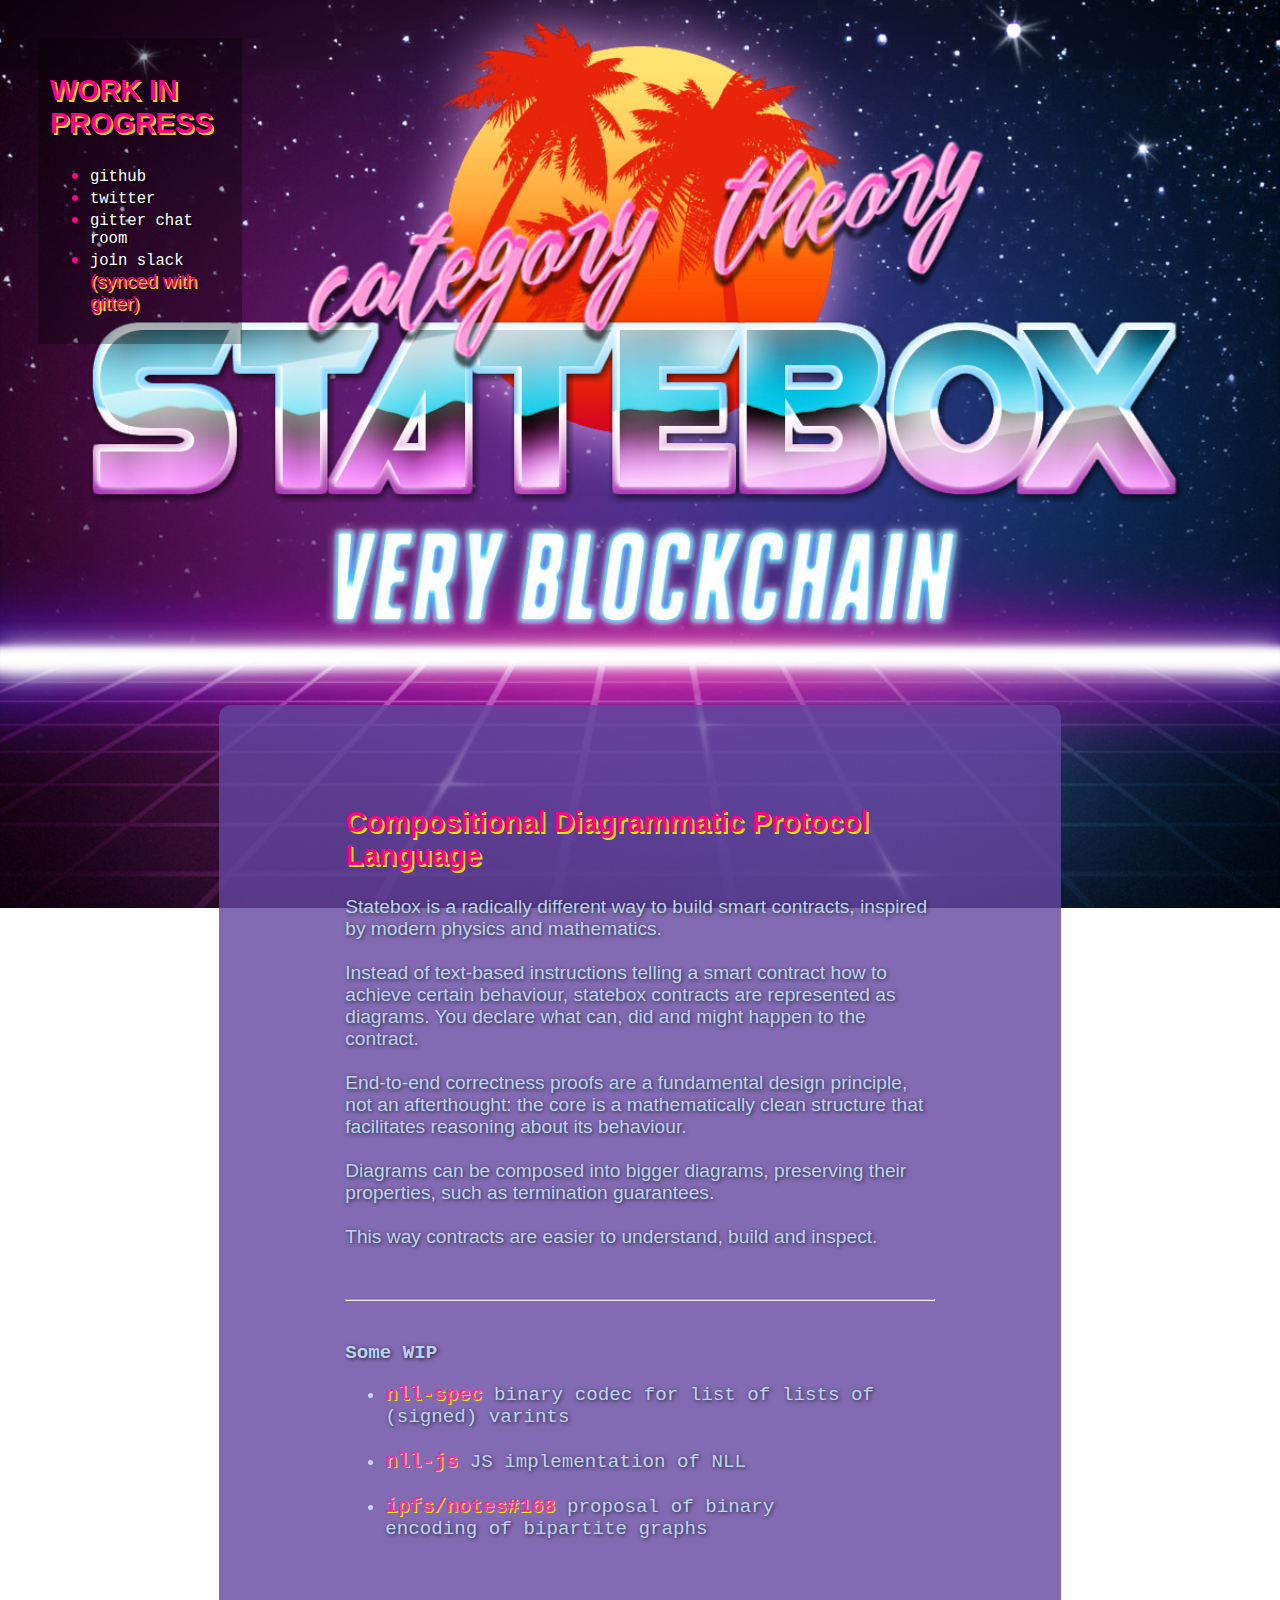
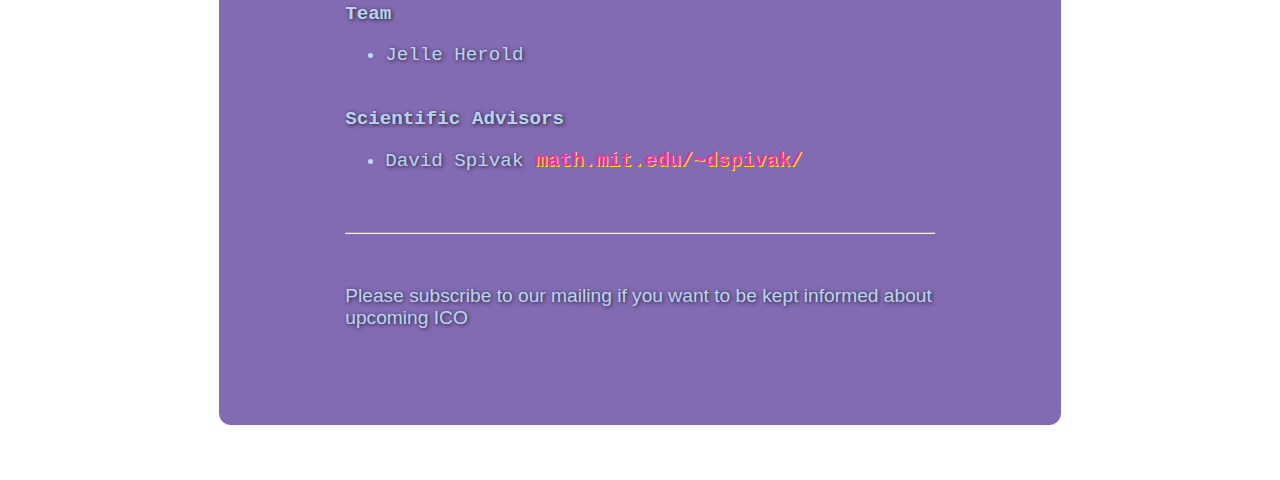
<file: index.html>
<html>
<head>
  <meta charset="utf-8">
  <meta name="viewport" content="width=device-width, initial-scale=1.0">
  <meta name="description" content="Statebox, everything is wires!">
  <title>Statebox</title>

  <link rel="stylesheet" href="css/pure-min.css">
  <link rel="stylesheet" href="css/grids-responsive-min.css">
  <style>
  body {
    font-size: 1.2em;
    padding: 2em;
    color: #f08;
    text-shadow: 2px 2px rgba(250,250,0,.9);
  }

  pre {
    color: rgba(200,230,255,0.9);
    text-shadow: 1px 1px 4px rgba(0,0,0,.75);
  }

  .intro {
    color: rgba(200,230,255,0.9);
    text-shadow: 1px 1px 4px rgba(0,0,0,.75);
  }

  .lal {
    background-color: rgba(0,0,0,0.3);
    padding: 0.6em;
    width: 15%;
  }


  .lal > img {
    margin: 12px;
  }
  .lal > div > h1,
  .lal > div > h2,
  .lal > div > h3,
  .lal > div > h4,
   {
    padding: 0 !important;
    margin: 0 !important;
  }
  a {
    color: white !important;
    text-decoration: none;
    font-family: monospace;
    text-shadow: 2px 2px rgba(0,0,0,.7);
  }

  html { 
    background: url(lol.jpg) no-repeat center center fixed;
    -webkit-background-size: cover;
    -moz-background-size: cover;
    -o-background-size: cover;
    background-size: cover;
  }

  .whoei {
    background: rgba(100,70,160,0.8);
    -webkit-border-radius: 12px;
    -moz-border-radius: 12px;
    -o-border-radius: 12px;
    border-radius: 12px;
    width: 70%;
    margin: 0 auto;
    margin-top: 30%;
  }

  .whoei #inner {
    width: 70%;
    padding: 4em;
    margin: 0 auto;
  }

  .whoei a {
    font-size: 1.3em;
    font-weight: bold;
    color: rgba(250,30,180, 0.9) !important;
    text-shadow: 1px 1px rgba(250,250,0, 0.9) !important;
  }

  </style>
</head>
<body>

<div class="lal">
<div>
<!--<h1 class="banner-head">Statebox</h1>-->
<!--
<h4>Compositional Diagrammatic Protocol Language</h4>
<img width="96px" src="statebox_logo.png"/>
-->
<h2>WORK IN PROGRESS</h2>
</div>
<ul>
  <li>
    <a href="https://github.com/statebox">github</a> 
  </li>
  <li>
    <a href="https://twitter.com/statebox">twitter</a></br>
  </li>
  <li>
    <a href="https://gitter.im/statebox">gitter chat room</a></br>
  </li>
  <li>
    <a
    href="https://join.slack.com/t/statebox/shared_invite/MjI4NzAzMTUwNzA0LTE1MDMzMTUxMzYtMGYyYmI5ZWNmMg">join slack</a> (synced with gitter)
  </li>
</ul>


</div>

<div class="whoei">
<div id="inner">

<h2>Compositional Diagrammatic Protocol Language</h2>
<p class="intro">
Statebox is a radically different way to build smart contracts, inspired by modern physics and mathematics.
<br/>
<br/>
Instead of text-based instructions telling a smart contract how to achieve certain behaviour, statebox contracts are represented as diagrams. You declare what can, did and might happen to the contract.
<br/>
<br/>
End-to-end correctness proofs are a fundamental design principle, not an afterthought: the core is a mathematically clean structure that facilitates reasoning about its behaviour.
<br/>
<br/>
Diagrams can be composed into bigger diagrams, preserving their properties, such as termination guarantees.
<br/>
<br/>
This way contracts are easier to understand, build and inspect.
</p>

<br/>
<hr/>
<pre>
<!--petri net + operad + dag + fp + types + crypto = stbx.-->
<b>Some WIP</b>
<ul><li><a href="https://github.com/statebox/nll-spec">nll-spec</a> binary codec</a> for list of lists of
(signed) varints
</li>
<li><a href="https://github.com/statebox/nll-js">nll-js</a> JS implementation of NLL
</li>
<li><a href="https://github.com/ipfs/notes/issues/168">ipfs/notes#168</a> proposal of binary
encoding of bipartite graphs</a></li>
</ul>
<b>Team</b>
<ul><li>Jelle Herold</li></ul>
<b>Scientific Advisors</b>
<ul><li>David Spivak <a href="http://math.mit.edu/~dspivak/">math.mit.edu/~dspivak/</a></li></ul>
</pre>
<hr/>
<br/>


<p>
<span class="intro">Please subscribe to our mailing if you want to be kept informed about upcoming
ICO</span>
<script type="text/javascript" src="//static.mailerlite.com/data/webforms/429229/e5r9a3.js?v4"></script>
</p>
<!--
<li><a href="https://github.com/statebox/tbpt-viewer">viewer for tbpt format and it's dual
representation</a></li>
<li><a href="https://github.com/statebox/ptnet-viewer">petrinet viewer/simulator</a></li></ul>
-->
</p>
</div>
</div>

<!-- gitter chat -->
<script>
((window.gitter = {}).chat = {}).options = {
  room: 'statebox/Lobby'
};
</script>
<script src="https://sidecar.gitter.im/dist/sidecar.v1.js" async defer></script>

<div>

<!--<p>
This is research I worked on for 15 years, spanning life, the universe and
<strong>everything</strong>: from computer programming, quantum physics, space-time and
consciousness.
</p>

<h4>General Idea</h4>

Statebox is build from various principles of linear logic, functional programming,
information theory, reversible computing, operad theory and diagrammatic languages.

It tries to separate 'distributed state' from 'localised state', or 'process'
from 'computation'. In a sense, <em>there is no time in statebox</em>.

A process itself is glued together from smaller consitituents:
- the empty process `{}`
- the one place process, partially  defining a term "term"
- "flat composition" the quotient of a set of processes
- "nested composition" the embedding of a process in a token

A process is defined as a petrinet with some extra structure. An instance
of a process is a path through it's state space. This path can be any monad,

State itself is considered to be build up out of content-adressed data,
linked in a blockchain fashion.

the basis is "s - - - [t] - - -> s"

<p>More to come soon, follow
<a href="https://twitter.com/statebox">@statebox</a> on twitter to stay informed
or on github <a href="https://github.com/statebox">github.com/statebox</a>
</p>
</div>
<hr>
<div>
<p>
We are working on <a href="typedefs.com">typedefs</a> and a proof of concept.
Stay tuned!
</p>
-->
</div>


<!-- I know, I know.. I don't like google analytics either; will setup alternative
when I have time -->
<script>
  (function(i,s,o,g,r,a,m){i['GoogleAnalyticsObject']=r;i[r]=i[r]||function(){
  (i[r].q=i[r].q||[]).push(arguments)},i[r].l=1*new Date();a=s.createElement(o),
  m=s.getElementsByTagName(o)[0];a.async=1;a.src=g;m.parentNode.insertBefore(a,m)
  })(window,document,'script','https://www.google-analytics.com/analytics.js','ga');

  ga('create', 'UA-100242387-1', 'auto');
  ga('send', 'pageview');

</script>


<style>
div.subscribe-form {
  background: none !important;
}
</style>

</body>
</html>
</file>
<file: css/grids-responsive-min.css>
/*!
Pure v0.6.0
Copyright 2014 Yahoo! Inc. All rights reserved.
Licensed under the BSD License.
https://github.com/yahoo/pure/blob/master/LICENSE.md
*/
@media screen and (min-width:35.5em){.pure-u-sm-1,.pure-u-sm-1-1,.pure-u-sm-1-2,.pure-u-sm-1-3,.pure-u-sm-2-3,.pure-u-sm-1-4,.pure-u-sm-3-4,.pure-u-sm-1-5,.pure-u-sm-2-5,.pure-u-sm-3-5,.pure-u-sm-4-5,.pure-u-sm-5-5,.pure-u-sm-1-6,.pure-u-sm-5-6,.pure-u-sm-1-8,.pure-u-sm-3-8,.pure-u-sm-5-8,.pure-u-sm-7-8,.pure-u-sm-1-12,.pure-u-sm-5-12,.pure-u-sm-7-12,.pure-u-sm-11-12,.pure-u-sm-1-24,.pure-u-sm-2-24,.pure-u-sm-3-24,.pure-u-sm-4-24,.pure-u-sm-5-24,.pure-u-sm-6-24,.pure-u-sm-7-24,.pure-u-sm-8-24,.pure-u-sm-9-24,.pure-u-sm-10-24,.pure-u-sm-11-24,.pure-u-sm-12-24,.pure-u-sm-13-24,.pure-u-sm-14-24,.pure-u-sm-15-24,.pure-u-sm-16-24,.pure-u-sm-17-24,.pure-u-sm-18-24,.pure-u-sm-19-24,.pure-u-sm-20-24,.pure-u-sm-21-24,.pure-u-sm-22-24,.pure-u-sm-23-24,.pure-u-sm-24-24{display:inline-block;*display:inline;zoom:1;letter-spacing:normal;word-spacing:normal;vertical-align:top;text-rendering:auto}.pure-u-sm-1-24{width:4.1667%;*width:4.1357%}.pure-u-sm-1-12,.pure-u-sm-2-24{width:8.3333%;*width:8.3023%}.pure-u-sm-1-8,.pure-u-sm-3-24{width:12.5%;*width:12.469%}.pure-u-sm-1-6,.pure-u-sm-4-24{width:16.6667%;*width:16.6357%}.pure-u-sm-1-5{width:20%;*width:19.969%}.pure-u-sm-5-24{width:20.8333%;*width:20.8023%}.pure-u-sm-1-4,.pure-u-sm-6-24{width:25%;*width:24.969%}.pure-u-sm-7-24{width:29.1667%;*width:29.1357%}.pure-u-sm-1-3,.pure-u-sm-8-24{width:33.3333%;*width:33.3023%}.pure-u-sm-3-8,.pure-u-sm-9-24{width:37.5%;*width:37.469%}.pure-u-sm-2-5{width:40%;*width:39.969%}.pure-u-sm-5-12,.pure-u-sm-10-24{width:41.6667%;*width:41.6357%}.pure-u-sm-11-24{width:45.8333%;*width:45.8023%}.pure-u-sm-1-2,.pure-u-sm-12-24{width:50%;*width:49.969%}.pure-u-sm-13-24{width:54.1667%;*width:54.1357%}.pure-u-sm-7-12,.pure-u-sm-14-24{width:58.3333%;*width:58.3023%}.pure-u-sm-3-5{width:60%;*width:59.969%}.pure-u-sm-5-8,.pure-u-sm-15-24{width:62.5%;*width:62.469%}.pure-u-sm-2-3,.pure-u-sm-16-24{width:66.6667%;*width:66.6357%}.pure-u-sm-17-24{width:70.8333%;*width:70.8023%}.pure-u-sm-3-4,.pure-u-sm-18-24{width:75%;*width:74.969%}.pure-u-sm-19-24{width:79.1667%;*width:79.1357%}.pure-u-sm-4-5{width:80%;*width:79.969%}.pure-u-sm-5-6,.pure-u-sm-20-24{width:83.3333%;*width:83.3023%}.pure-u-sm-7-8,.pure-u-sm-21-24{width:87.5%;*width:87.469%}.pure-u-sm-11-12,.pure-u-sm-22-24{width:91.6667%;*width:91.6357%}.pure-u-sm-23-24{width:95.8333%;*width:95.8023%}.pure-u-sm-1,.pure-u-sm-1-1,.pure-u-sm-5-5,.pure-u-sm-24-24{width:100%}}@media screen and (min-width:48em){.pure-u-md-1,.pure-u-md-1-1,.pure-u-md-1-2,.pure-u-md-1-3,.pure-u-md-2-3,.pure-u-md-1-4,.pure-u-md-3-4,.pure-u-md-1-5,.pure-u-md-2-5,.pure-u-md-3-5,.pure-u-md-4-5,.pure-u-md-5-5,.pure-u-md-1-6,.pure-u-md-5-6,.pure-u-md-1-8,.pure-u-md-3-8,.pure-u-md-5-8,.pure-u-md-7-8,.pure-u-md-1-12,.pure-u-md-5-12,.pure-u-md-7-12,.pure-u-md-11-12,.pure-u-md-1-24,.pure-u-md-2-24,.pure-u-md-3-24,.pure-u-md-4-24,.pure-u-md-5-24,.pure-u-md-6-24,.pure-u-md-7-24,.pure-u-md-8-24,.pure-u-md-9-24,.pure-u-md-10-24,.pure-u-md-11-24,.pure-u-md-12-24,.pure-u-md-13-24,.pure-u-md-14-24,.pure-u-md-15-24,.pure-u-md-16-24,.pure-u-md-17-24,.pure-u-md-18-24,.pure-u-md-19-24,.pure-u-md-20-24,.pure-u-md-21-24,.pure-u-md-22-24,.pure-u-md-23-24,.pure-u-md-24-24{display:inline-block;*display:inline;zoom:1;letter-spacing:normal;word-spacing:normal;vertical-align:top;text-rendering:auto}.pure-u-md-1-24{width:4.1667%;*width:4.1357%}.pure-u-md-1-12,.pure-u-md-2-24{width:8.3333%;*width:8.3023%}.pure-u-md-1-8,.pure-u-md-3-24{width:12.5%;*width:12.469%}.pure-u-md-1-6,.pure-u-md-4-24{width:16.6667%;*width:16.6357%}.pure-u-md-1-5{width:20%;*width:19.969%}.pure-u-md-5-24{width:20.8333%;*width:20.8023%}.pure-u-md-1-4,.pure-u-md-6-24{width:25%;*width:24.969%}.pure-u-md-7-24{width:29.1667%;*width:29.1357%}.pure-u-md-1-3,.pure-u-md-8-24{width:33.3333%;*width:33.3023%}.pure-u-md-3-8,.pure-u-md-9-24{width:37.5%;*width:37.469%}.pure-u-md-2-5{width:40%;*width:39.969%}.pure-u-md-5-12,.pure-u-md-10-24{width:41.6667%;*width:41.6357%}.pure-u-md-11-24{width:45.8333%;*width:45.8023%}.pure-u-md-1-2,.pure-u-md-12-24{width:50%;*width:49.969%}.pure-u-md-13-24{width:54.1667%;*width:54.1357%}.pure-u-md-7-12,.pure-u-md-14-24{width:58.3333%;*width:58.3023%}.pure-u-md-3-5{width:60%;*width:59.969%}.pure-u-md-5-8,.pure-u-md-15-24{width:62.5%;*width:62.469%}.pure-u-md-2-3,.pure-u-md-16-24{width:66.6667%;*width:66.6357%}.pure-u-md-17-24{width:70.8333%;*width:70.8023%}.pure-u-md-3-4,.pure-u-md-18-24{width:75%;*width:74.969%}.pure-u-md-19-24{width:79.1667%;*width:79.1357%}.pure-u-md-4-5{width:80%;*width:79.969%}.pure-u-md-5-6,.pure-u-md-20-24{width:83.3333%;*width:83.3023%}.pure-u-md-7-8,.pure-u-md-21-24{width:87.5%;*width:87.469%}.pure-u-md-11-12,.pure-u-md-22-24{width:91.6667%;*width:91.6357%}.pure-u-md-23-24{width:95.8333%;*width:95.8023%}.pure-u-md-1,.pure-u-md-1-1,.pure-u-md-5-5,.pure-u-md-24-24{width:100%}}@media screen and (min-width:64em){.pure-u-lg-1,.pure-u-lg-1-1,.pure-u-lg-1-2,.pure-u-lg-1-3,.pure-u-lg-2-3,.pure-u-lg-1-4,.pure-u-lg-3-4,.pure-u-lg-1-5,.pure-u-lg-2-5,.pure-u-lg-3-5,.pure-u-lg-4-5,.pure-u-lg-5-5,.pure-u-lg-1-6,.pure-u-lg-5-6,.pure-u-lg-1-8,.pure-u-lg-3-8,.pure-u-lg-5-8,.pure-u-lg-7-8,.pure-u-lg-1-12,.pure-u-lg-5-12,.pure-u-lg-7-12,.pure-u-lg-11-12,.pure-u-lg-1-24,.pure-u-lg-2-24,.pure-u-lg-3-24,.pure-u-lg-4-24,.pure-u-lg-5-24,.pure-u-lg-6-24,.pure-u-lg-7-24,.pure-u-lg-8-24,.pure-u-lg-9-24,.pure-u-lg-10-24,.pure-u-lg-11-24,.pure-u-lg-12-24,.pure-u-lg-13-24,.pure-u-lg-14-24,.pure-u-lg-15-24,.pure-u-lg-16-24,.pure-u-lg-17-24,.pure-u-lg-18-24,.pure-u-lg-19-24,.pure-u-lg-20-24,.pure-u-lg-21-24,.pure-u-lg-22-24,.pure-u-lg-23-24,.pure-u-lg-24-24{display:inline-block;*display:inline;zoom:1;letter-spacing:normal;word-spacing:normal;vertical-align:top;text-rendering:auto}.pure-u-lg-1-24{width:4.1667%;*width:4.1357%}.pure-u-lg-1-12,.pure-u-lg-2-24{width:8.3333%;*width:8.3023%}.pure-u-lg-1-8,.pure-u-lg-3-24{width:12.5%;*width:12.469%}.pure-u-lg-1-6,.pure-u-lg-4-24{width:16.6667%;*width:16.6357%}.pure-u-lg-1-5{width:20%;*width:19.969%}.pure-u-lg-5-24{width:20.8333%;*width:20.8023%}.pure-u-lg-1-4,.pure-u-lg-6-24{width:25%;*width:24.969%}.pure-u-lg-7-24{width:29.1667%;*width:29.1357%}.pure-u-lg-1-3,.pure-u-lg-8-24{width:33.3333%;*width:33.3023%}.pure-u-lg-3-8,.pure-u-lg-9-24{width:37.5%;*width:37.469%}.pure-u-lg-2-5{width:40%;*width:39.969%}.pure-u-lg-5-12,.pure-u-lg-10-24{width:41.6667%;*width:41.6357%}.pure-u-lg-11-24{width:45.8333%;*width:45.8023%}.pure-u-lg-1-2,.pure-u-lg-12-24{width:50%;*width:49.969%}.pure-u-lg-13-24{width:54.1667%;*width:54.1357%}.pure-u-lg-7-12,.pure-u-lg-14-24{width:58.3333%;*width:58.3023%}.pure-u-lg-3-5{width:60%;*width:59.969%}.pure-u-lg-5-8,.pure-u-lg-15-24{width:62.5%;*width:62.469%}.pure-u-lg-2-3,.pure-u-lg-16-24{width:66.6667%;*width:66.6357%}.pure-u-lg-17-24{width:70.8333%;*width:70.8023%}.pure-u-lg-3-4,.pure-u-lg-18-24{width:75%;*width:74.969%}.pure-u-lg-19-24{width:79.1667%;*width:79.1357%}.pure-u-lg-4-5{width:80%;*width:79.969%}.pure-u-lg-5-6,.pure-u-lg-20-24{width:83.3333%;*width:83.3023%}.pure-u-lg-7-8,.pure-u-lg-21-24{width:87.5%;*width:87.469%}.pure-u-lg-11-12,.pure-u-lg-22-24{width:91.6667%;*width:91.6357%}.pure-u-lg-23-24{width:95.8333%;*width:95.8023%}.pure-u-lg-1,.pure-u-lg-1-1,.pure-u-lg-5-5,.pure-u-lg-24-24{width:100%}}@media screen and (min-width:80em){.pure-u-xl-1,.pure-u-xl-1-1,.pure-u-xl-1-2,.pure-u-xl-1-3,.pure-u-xl-2-3,.pure-u-xl-1-4,.pure-u-xl-3-4,.pure-u-xl-1-5,.pure-u-xl-2-5,.pure-u-xl-3-5,.pure-u-xl-4-5,.pure-u-xl-5-5,.pure-u-xl-1-6,.pure-u-xl-5-6,.pure-u-xl-1-8,.pure-u-xl-3-8,.pure-u-xl-5-8,.pure-u-xl-7-8,.pure-u-xl-1-12,.pure-u-xl-5-12,.pure-u-xl-7-12,.pure-u-xl-11-12,.pure-u-xl-1-24,.pure-u-xl-2-24,.pure-u-xl-3-24,.pure-u-xl-4-24,.pure-u-xl-5-24,.pure-u-xl-6-24,.pure-u-xl-7-24,.pure-u-xl-8-24,.pure-u-xl-9-24,.pure-u-xl-10-24,.pure-u-xl-11-24,.pure-u-xl-12-24,.pure-u-xl-13-24,.pure-u-xl-14-24,.pure-u-xl-15-24,.pure-u-xl-16-24,.pure-u-xl-17-24,.pure-u-xl-18-24,.pure-u-xl-19-24,.pure-u-xl-20-24,.pure-u-xl-21-24,.pure-u-xl-22-24,.pure-u-xl-23-24,.pure-u-xl-24-24{display:inline-block;*display:inline;zoom:1;letter-spacing:normal;word-spacing:normal;vertical-align:top;text-rendering:auto}.pure-u-xl-1-24{width:4.1667%;*width:4.1357%}.pure-u-xl-1-12,.pure-u-xl-2-24{width:8.3333%;*width:8.3023%}.pure-u-xl-1-8,.pure-u-xl-3-24{width:12.5%;*width:12.469%}.pure-u-xl-1-6,.pure-u-xl-4-24{width:16.6667%;*width:16.6357%}.pure-u-xl-1-5{width:20%;*width:19.969%}.pure-u-xl-5-24{width:20.8333%;*width:20.8023%}.pure-u-xl-1-4,.pure-u-xl-6-24{width:25%;*width:24.969%}.pure-u-xl-7-24{width:29.1667%;*width:29.1357%}.pure-u-xl-1-3,.pure-u-xl-8-24{width:33.3333%;*width:33.3023%}.pure-u-xl-3-8,.pure-u-xl-9-24{width:37.5%;*width:37.469%}.pure-u-xl-2-5{width:40%;*width:39.969%}.pure-u-xl-5-12,.pure-u-xl-10-24{width:41.6667%;*width:41.6357%}.pure-u-xl-11-24{width:45.8333%;*width:45.8023%}.pure-u-xl-1-2,.pure-u-xl-12-24{width:50%;*width:49.969%}.pure-u-xl-13-24{width:54.1667%;*width:54.1357%}.pure-u-xl-7-12,.pure-u-xl-14-24{width:58.3333%;*width:58.3023%}.pure-u-xl-3-5{width:60%;*width:59.969%}.pure-u-xl-5-8,.pure-u-xl-15-24{width:62.5%;*width:62.469%}.pure-u-xl-2-3,.pure-u-xl-16-24{width:66.6667%;*width:66.6357%}.pure-u-xl-17-24{width:70.8333%;*width:70.8023%}.pure-u-xl-3-4,.pure-u-xl-18-24{width:75%;*width:74.969%}.pure-u-xl-19-24{width:79.1667%;*width:79.1357%}.pure-u-xl-4-5{width:80%;*width:79.969%}.pure-u-xl-5-6,.pure-u-xl-20-24{width:83.3333%;*width:83.3023%}.pure-u-xl-7-8,.pure-u-xl-21-24{width:87.5%;*width:87.469%}.pure-u-xl-11-12,.pure-u-xl-22-24{width:91.6667%;*width:91.6357%}.pure-u-xl-23-24{width:95.8333%;*width:95.8023%}.pure-u-xl-1,.pure-u-xl-1-1,.pure-u-xl-5-5,.pure-u-xl-24-24{width:100%}}
</file>
